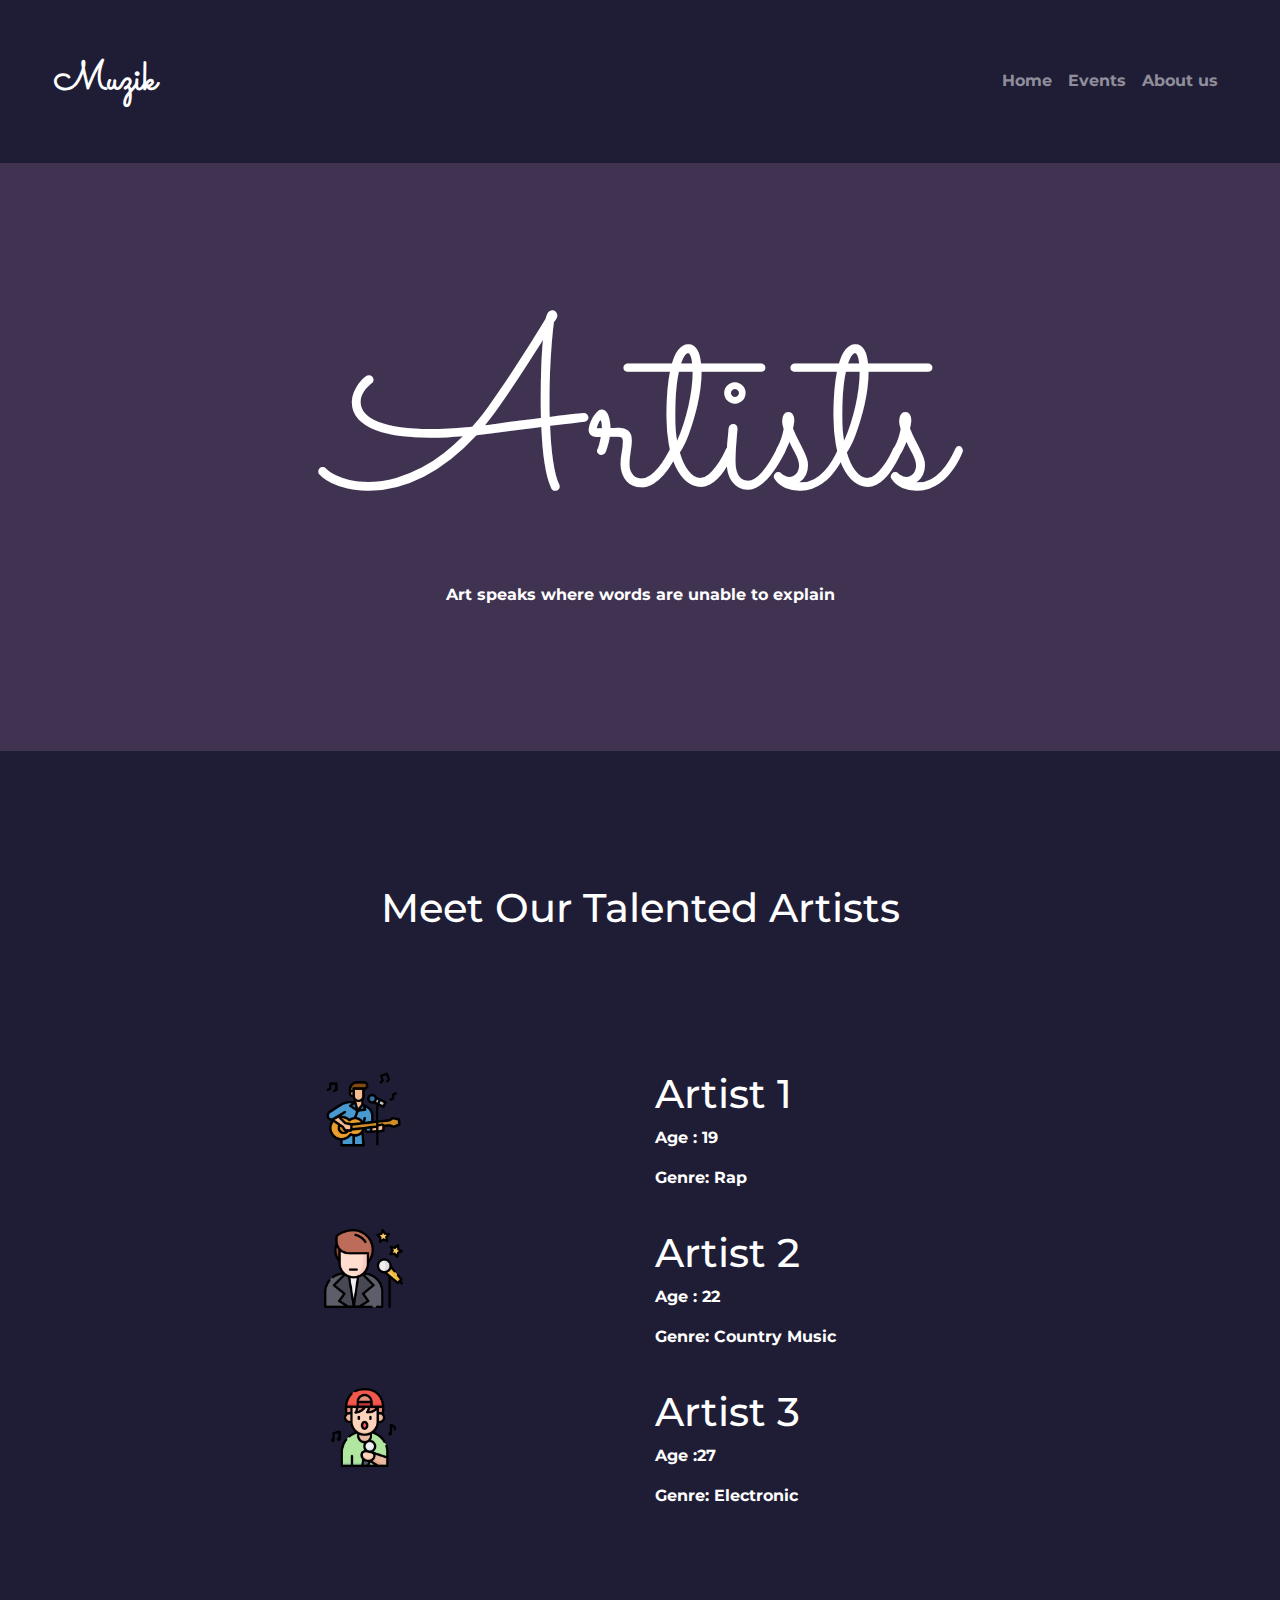
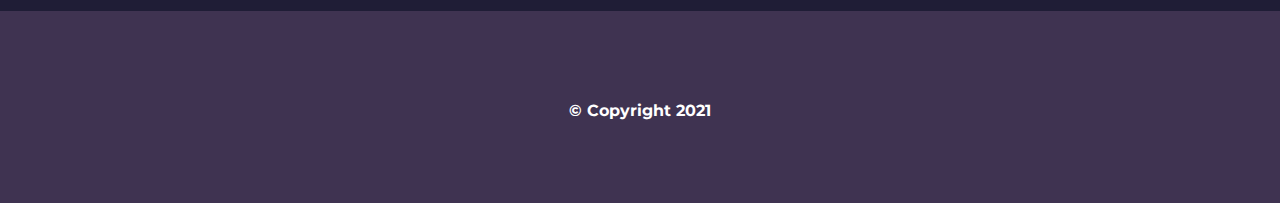
<file: Artist.html>
<!DOCTYPE html>
<html>

<head>
  <meta charset="utf-8">
  <title>MUZIK - ARTIST </title>
  <!-- Font Awesome -->
  <link rel="stylesheet" href="https://pro.fontawesome.com/releases/v5.10.0/css/all.css" integrity="sha384-AYmEC3Yw5cVb3ZcuHtOA93w35dYTsvhLPVnYs9eStHfGJvOvKxVfELGroGkvsg+p" crossorigin="anonymous" />
  <link rel="stylesheet" href="https://maxcdn.bootstrapcdn.com/bootstrap/4.0.0/css/bootstrap.min.css" integrity="sha384-Gn5384xqQ1aoWXA+058RXPxPg6fy4IWvTNh0E263XmFcJlSAwiGgFAW/dAiS6JXm" crossorigin="anonymous">
  <link rel="stylesheet" href="artist-styling.css">
  <!-- Favicon -->
  <link rel="icon" href="Favicon/favicon.ico">
  <!-- Google Fonts -->
  <link href="https://fonts.googleapis.com/css2?family=Montserrat:wght@100&family=Sacramento&display=swap" rel="stylesheet">
  <script src="https://cdn.jsdelivr.net/npm/bootstrap@5.1.3/dist/js/bootstrap.bundle.min.js" integrity="sha384-ka7Sk0Gln4gmtz2MlQnikT1wXgYsOg+OMhuP+IlRH9sENBO0LRn5q+8nbTov4+1p" crossorigin="anonymous"></script>
</head>

<body>
  <section id="title">
    <div class="container-fluid">
      <!-- Nav Bar -->
      <nav class="navbar navbar-expand-lg navbar-dark ">
        <a class="navbar-brand" href="index.html">Muzik</a>

        <button class="navbar-toggler" type="button" data-bs-toggle="collapse" data-bs-target="#navbarTogglerDemo02" aria-controls="navbarSupportedContent" aria-expanded="false" aria-label="Toggle navigation">
          <span class="navbar-toggler-icon"></span>
        </button>

        <div class="collapse navbar-collapse" id="navbarTogglerDemo02">
          <ul class="navbar-nav ml-auto">
            <li class="nav-item">
              <a class="nav-link" href="index.html">Home</a>
            </li>
            <li class="nav-item">
              <a class="nav-link" href="Events.html">Events</a>
            </li>
            <li class="nav-item">
              <a class="nav-link" href="About us.html">About us</a>
            </li>
          </ul>
        </div>
      </nav>
  </section>



  <section id="Quotes">
    <div class="quotes-class">
      <h1 class="Quotes-Heading">Artists</h1>
      <p class="Quotes-desc">Art speaks where words are unable to explain</p>
    </div>
  </section>


  <section id="artist">
    <div class="artist-class">
      <h1 class="Artist-sec-heading">Meet Our Talented Artists</h1>
      <div class="row">
        <div class="col-lg-6 artist-photo">
          <img src="Photos/singer.png" class="artist-img" alt="artist1" />
        </div>
        <div class="col-lg-6 artist-detail">
          <h1><a href="#">Artist 1</a></h1>
          <p>Age : 19</p>
          <p>Genre: Rap</p>
        </div>
      </div>
      <div class="row">
        <div class="col-lg-6 artist-photo">
          <img src="Photos/singer2.png" class="artist-img" alt="artist2" />
        </div>
        <div class="col-lg-6 artist-detail">
          <h1><a href="#">Artist 2</a></h1>
          <p>Age : 22</p>
          <p>Genre: Country Music</p>
        </div>
      </div>
      <div class="row">
        <div class="col-lg-6 artist-photo">
          <img src="Photos/kpop.png" class="artist-img" alt="artist3" />
        </div>
        <div class="col-lg-6 artist-detail">
          <h1><a href="#">Artist 3</a></h1>
          <p>Age :27</p>
          <p>Genre: Electronic</p>
        </div>
      </div>
    </div>

  </section>
  <footer id="footer">
    <div class="footer-box">
      <a href="#" class="fab fa-twitter fa-1x footer-icons"></a>
      <a href="#" class="fab fa-facebook fa-1x footer-icons"></a>
      <a href="#" class="fab fa-instagram fa-1x footer-icons"></a>
      <a href="#" class="fas fa-envelope fa-1x footer-icons"></a>
      <p>© Copyright 2021</p>
    </div>
  </footer>
</body>
</file>
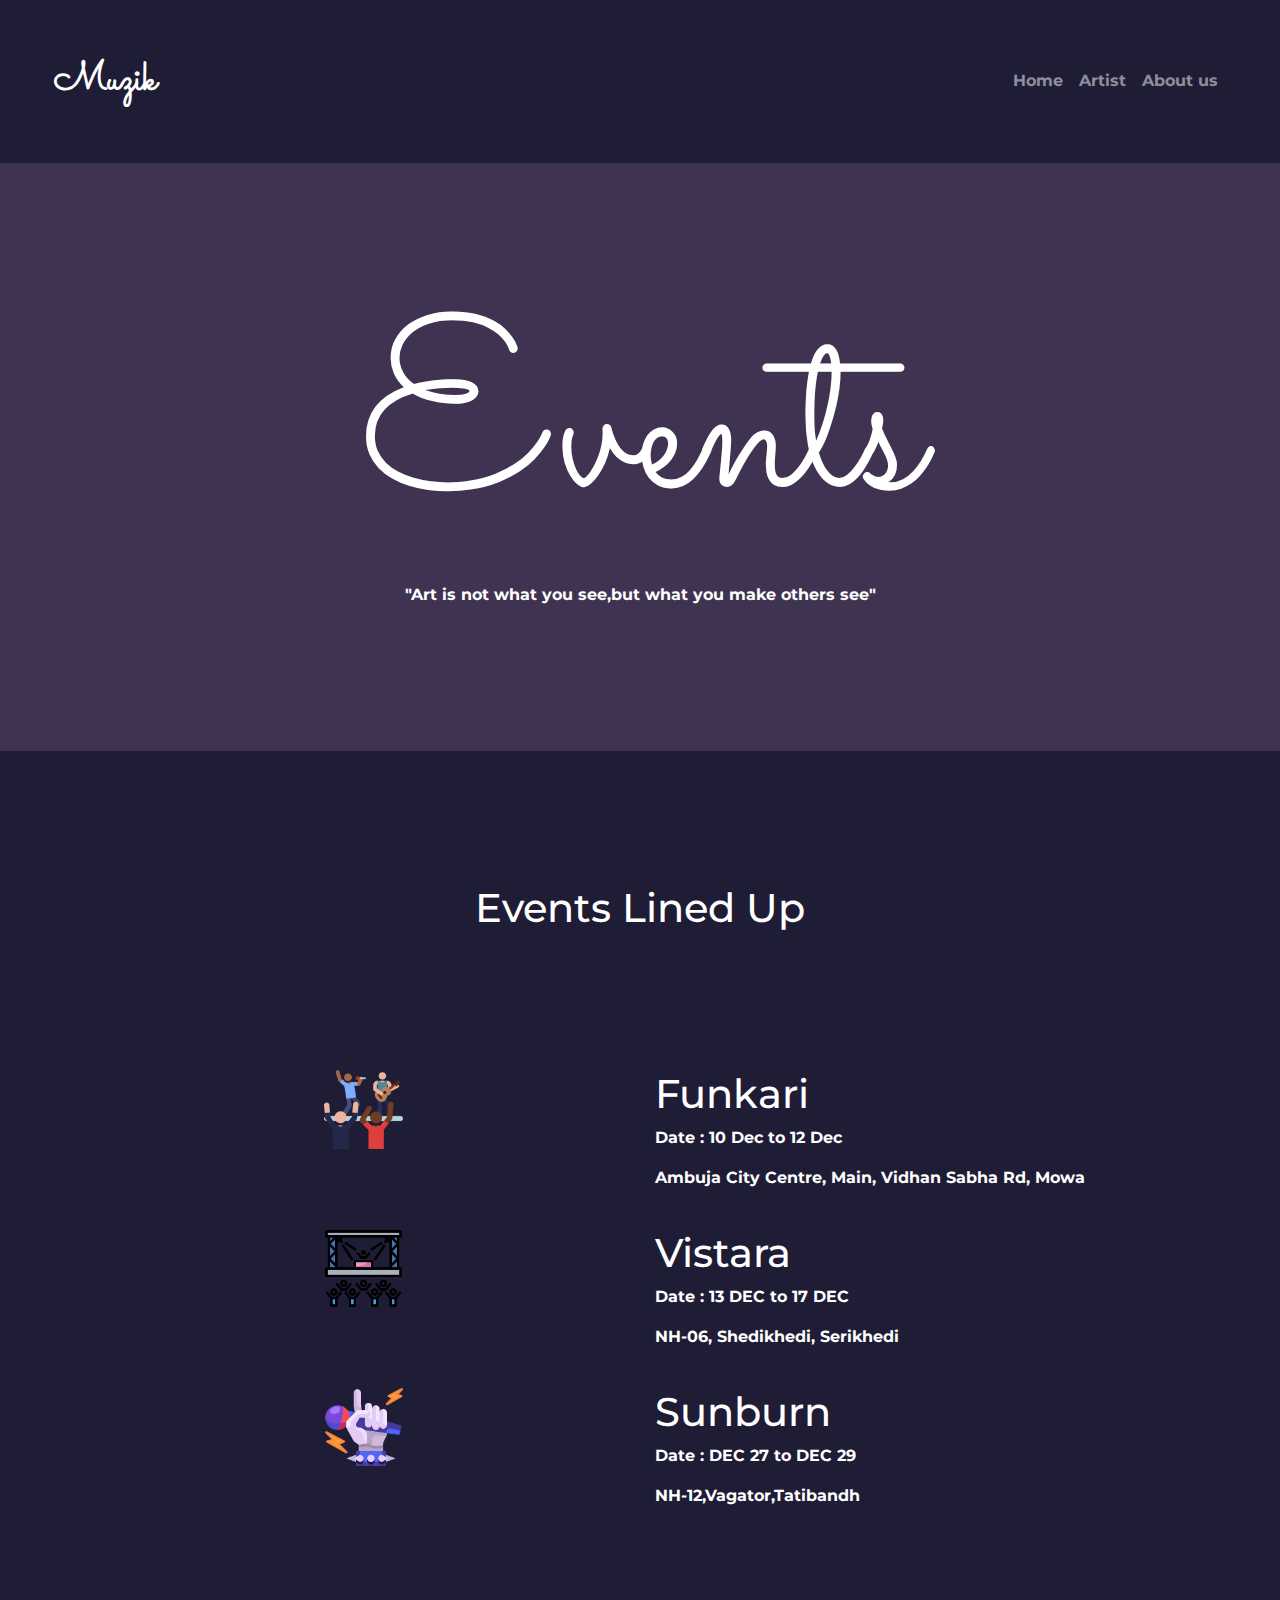
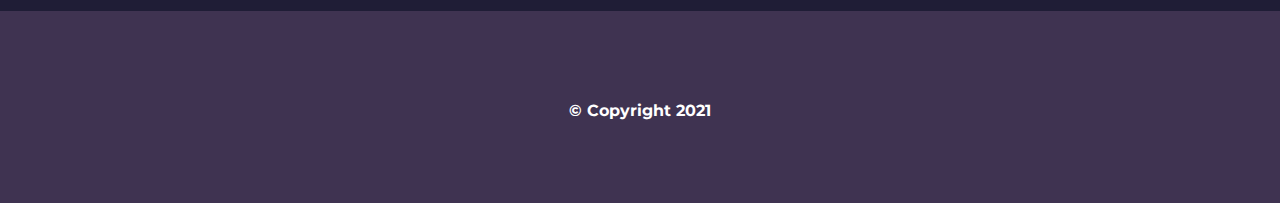
<file: Events.html>
<!DOCTYPE html>
<html>

<head>
  <meta charset="utf-8">
  <title>MUZIK - EVENTS</title>
  <!-- Font Awesome -->
  <link rel="stylesheet" href="https://pro.fontawesome.com/releases/v5.10.0/css/all.css" integrity="sha384-AYmEC3Yw5cVb3ZcuHtOA93w35dYTsvhLPVnYs9eStHfGJvOvKxVfELGroGkvsg+p" crossorigin="anonymous" />
  <link rel="stylesheet" href="https://maxcdn.bootstrapcdn.com/bootstrap/4.0.0/css/bootstrap.min.css" integrity="sha384-Gn5384xqQ1aoWXA+058RXPxPg6fy4IWvTNh0E263XmFcJlSAwiGgFAW/dAiS6JXm" crossorigin="anonymous">
  <link rel="stylesheet" href="event-styling.css">
  <!-- Favicon -->
  <link rel="icon" href="Favicon/favicon.ico">
  <!-- Google Fonts -->
  <link href="https://fonts.googleapis.com/css2?family=Montserrat:wght@100&family=Sacramento&display=swap" rel="stylesheet">
  <script src="https://cdn.jsdelivr.net/npm/bootstrap@5.1.3/dist/js/bootstrap.bundle.min.js" integrity="sha384-ka7Sk0Gln4gmtz2MlQnikT1wXgYsOg+OMhuP+IlRH9sENBO0LRn5q+8nbTov4+1p" crossorigin="anonymous"></script>
</head>

<body>
  <section id="title">
    <div class="container-fluid">
      <!-- Nav Bar -->
      <nav class="navbar navbar-expand-lg navbar-dark ">
        <a class="navbar-brand" href="index.html">Muzik</a>

        <button class="navbar-toggler" type="button" data-bs-toggle="collapse" data-bs-target="#navbarTogglerDemo02" aria-controls="navbarSupportedContent" aria-expanded="false" aria-label="Toggle navigation">
          <span class="navbar-toggler-icon"></span>
        </button>

        <div class="collapse navbar-collapse" id="navbarTogglerDemo02">
          <ul class="navbar-nav ml-auto">
            <li class="nav-item">
              <a class="nav-link" href="index.html">Home</a>
            </li>
            <li class="nav-item">
              <a class="nav-link" href="Artist.html">Artist</a>
            </li>
            <li class="nav-item">
              <a class="nav-link" href="About us.html">About us</a>
            </li>
          </ul>
        </div>
      </nav>
  </section>



  <section id="Quotes">
    <div class="quotes-class">
      <h1 class="Quotes-Heading">Events</h1>
      <p class="Quotes-desc">"Art is not what you see,but what you make others see"</p>
    </div>
  </section>


  <section id="events">
    <div class="event-class">
      <h1 class="event-sec-heading">Events Lined Up</h1>
      <div class="row">
        <div class="col-lg-6 event-photo">
          <img src="Photos/concert.png" class="concert-img" alt="concert1" />
        </div>
        <div class="col-lg-6 event-detail">
          <h1><a href="#">Funkari</a></h1>
          <p>Date : 10 Dec to 12 Dec</p>
          <p>Ambuja City Centre, Main, Vidhan Sabha Rd, Mowa</p>
        </div>
      </div>
      <div class="row">
        <div class="col-lg-6 event-photo">
          <img src="Photos/festival.png" class="concert-img" alt="concert2" />
        </div>
        <div class="col-lg-6 event-detail">
          <h1><a href="#">Vistara</a></h1>
          <p>Date : 13 DEC to 17 DEC</p>
          <p>NH-06, Shedikhedi, Serikhedi</p>
        </div>
      </div>
      <div class="row">
        <div class="col-lg-6 event-photo">
          <img src="Photos/rock-and-roll.png" class="concert-img" alt="concert3" />
        </div>
        <div class="col-lg-6 event-detail">
          <h1><a href="#">Sunburn</a></h1>
          <p>Date : DEC 27 to DEC 29</p>
          <p>NH-12,Vagator,Tatibandh</p>
        </div>
      </div>
    </div>

  </section>
  <footer id="footer">
    <div class="footer-box">
      <a href="#" class="fab fa-twitter fa-1x footer-icons"></a>
      <a href="#" class="fab fa-facebook fa-1x footer-icons"></a>
      <a href="#" class="fab fa-instagram fa-1x footer-icons"></a>
      <a href="#" class="fas fa-envelope fa-1x footer-icons"></a>
      <p>© Copyright 2021</p>
    </div>
  </footer>
</body>
</file>
<file: artist-styling.css>
body{
  font-family: 'Montserrat', sans-serif;
  font-weight: bold;
  color:#fff;
}
a{
  text-decoration: none;
  color: inherit;
}

/* Title and Navigation */
  .container-fluid{
    padding:3%;
    background-color: #1F1D36;
  }

.navbar-brand{
  font-family: 'Sacramento', cursive;
  font-size: 2.5rem;
}
/*Quotes*/
.quotes-class{
  text-align: center;
  padding: 10%;
    background-color: #3F3351;
}
.Quotes-Heading{
  font-family: 'Sacramento', cursive;
  font-size: 15rem;
  margin: 0.2%;
  padding: 0;
}
.Quotes-desc{
  font-family: 'Montserrat', sans-serif;
}

/* Artist */
.Artist-sec-heading{
  text-align: center;
  /* padding:4%; */
  margin: 6% 12% 12% 12%;
}
.artist-class{
    background-color: #1F1D36;
    padding: 5%;
}
.artist-detail{
  text-align: left;
}
.artist-photo{
  text-align: center;
}
.artist-img{
  width:15%;
}
.row{
  margin:2%;
}
/*Footer*/
.footer-box{
    background-color: #3F3351;
    padding: 5%;
    text-align:center;
}

.footer-icons{
  margin: 0 5px 5px 0;
  text-decoration: none;
  color: inherit;
}
</file>
<file: event-styling.css>
body{
  font-family: 'Montserrat', sans-serif;
  font-weight: bold;
  color:#fff;
}
a{
  text-decoration: none;
  color: inherit;
}

/* Title and Navigation */
  .container-fluid{
    padding:3%;
    background-color: #1F1D36;
  }

.navbar-brand{
  font-family: 'Sacramento', cursive;
  font-size: 2.5rem;
}
/*Quotes*/
.quotes-class{
  text-align: center;
  padding: 10%;
    background-color: #3F3351;
}
.Quotes-Heading{
  font-family: 'Sacramento', cursive;
  font-size: 15rem;
  margin: 0.2%;
  padding: 0;
}
.Quotes-desc{
  font-family: 'Montserrat', sans-serif;
}

/* Events */
.event-sec-heading{
  text-align: center;
  /* padding:4%; */
  margin: 6% 12% 12% 12%;
}
.event-class{
    background-color: #1F1D36;
    padding: 5%;
}
.event-detail{
  text-align: left;
}
.event-photo{
  text-align: center;
}
.concert-img{
  width:15%;
}
.row{
  margin:2%;
}
/*Footer*/
.footer-box{
    background-color: #3F3351;
    padding: 5%;
    text-align:center;
}

.footer-icons{
  margin: 0 5px 5px 0;
  text-decoration: none;
  color: inherit;
}
</file>
